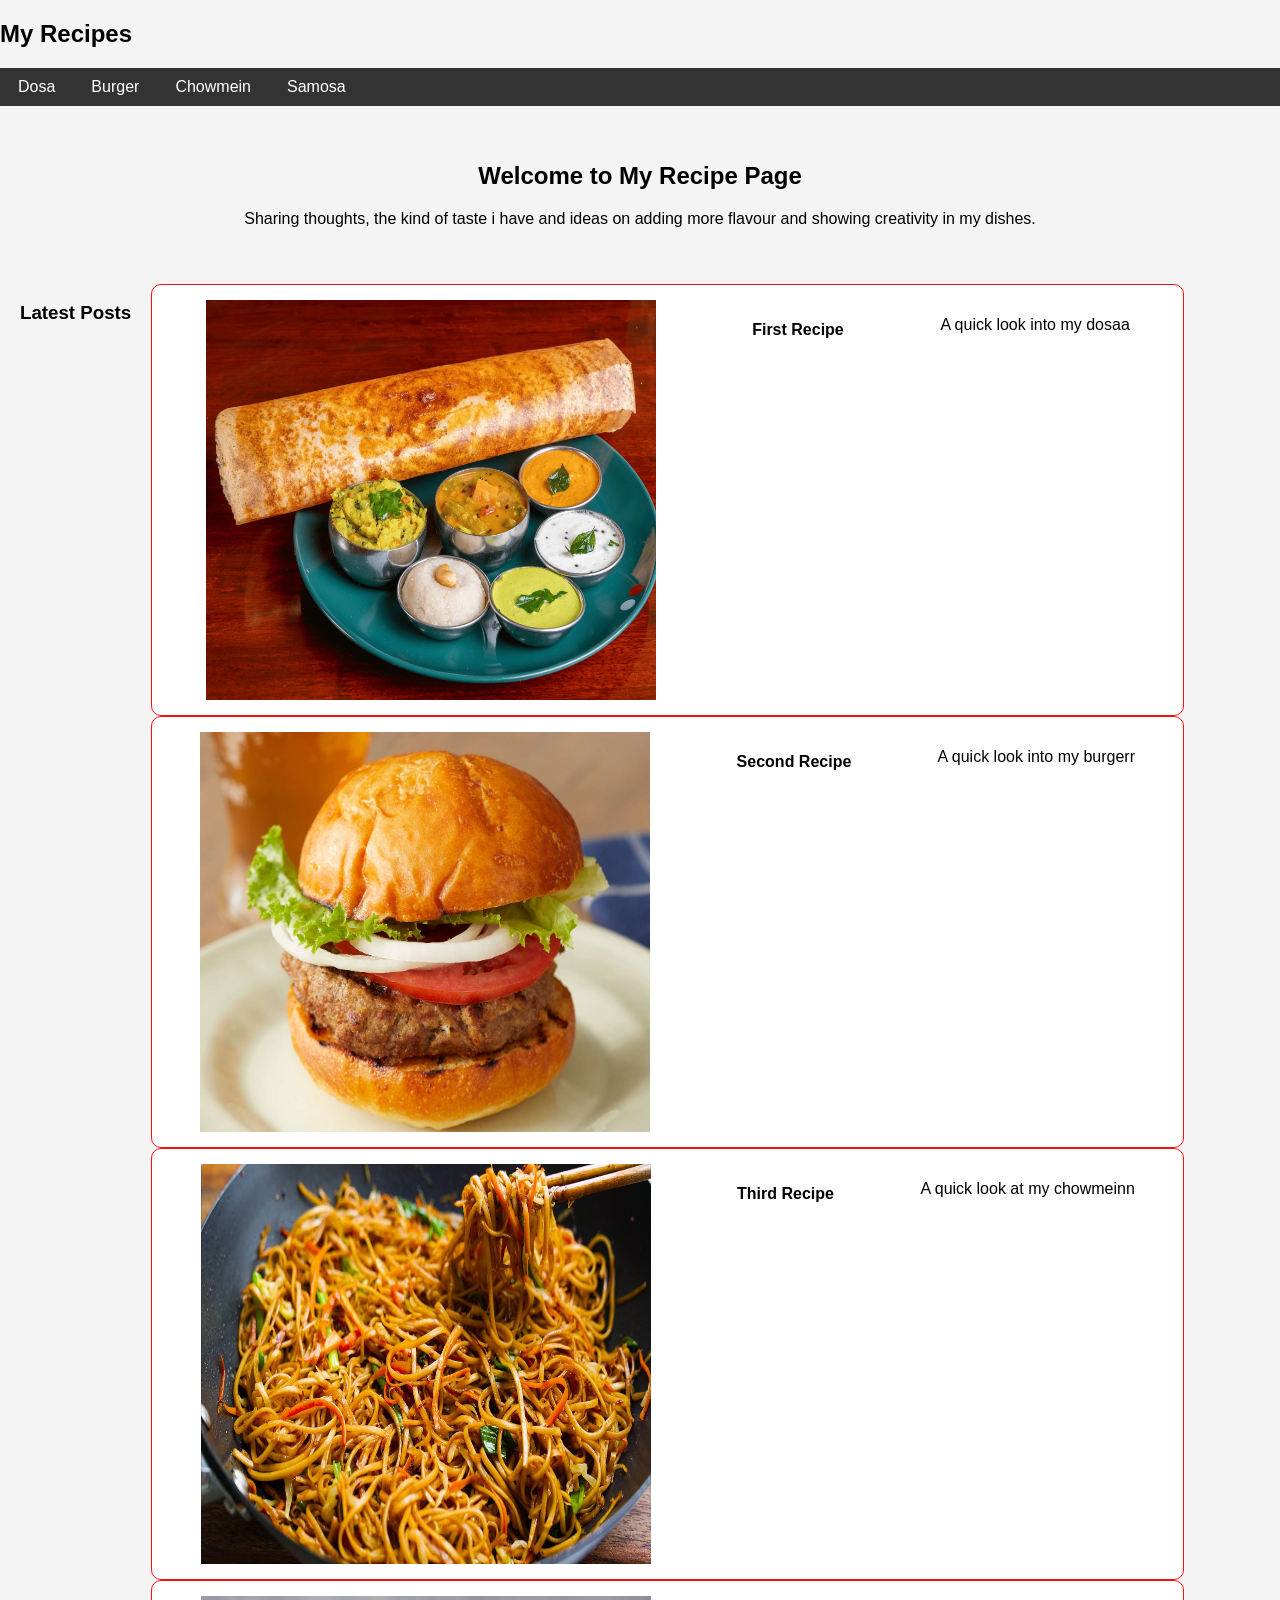
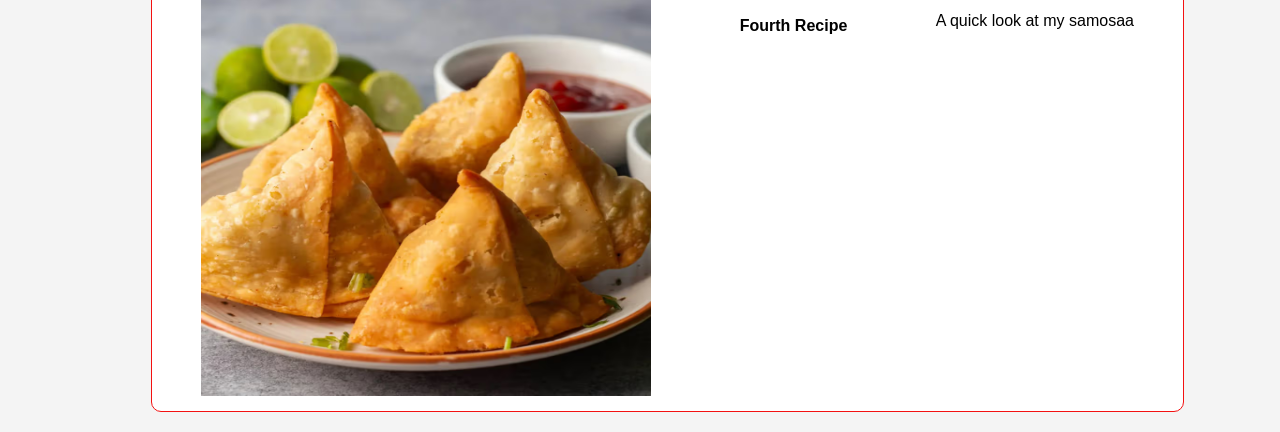
<file: index.html>
<!DOCTYPE html>

<head>
  <title>My Recipes</title>
  <link rel="stylesheet" href="style.css">
</head>
<body>
  <nav class="navbar">
    <h1 class="logo">My Recipes</h1>
    <ul class="nav-links">
      <li><a href="recipe1.html">Dosa</a></li>
      <li><a href="recipe2.html">Burger</a></li>
      <li><a href="recipe3.html">Chowmein</a></li>
      <li><a href="recipe4.html">Samosa</a></li>
    </ul>

  </nav>

  <header class="intro">
    <h2>Welcome to My Recipe Page</h2>
    <p>Sharing thoughts, the kind of taste i have and ideas on adding more flavour and showing creativity in my dishes.</p>
  </header>

  <section class="recipe-preview">
    <h3>Latest Posts</h3>
    <div class="Recipe-cards">
      <article class="card">
        <img src="images/dosa1.jpg" alt="Post 1" height="400" width="450">
        <h4>First Recipe</h4>
        <p>A quick look into my dosaa</p>
         </article>
      <article class="card">
        <img src="images/bur.jpg" alt="Post 2" height="400" width="450">
        <h4>Second Recipe</h4>
        <p>A quick look into my burgerr</p>
      </article>
      <article class="card">
        <img src="images/noo.jpg" alt="Post 3" height="400" width="450">
        <h4>Third Recipe</h4>
        <p>A quick look at my chowmeinn</p>
      </article>
      <article class="card">
        <img src="images/samosa.jpg" alt="Post 4" height="400" width="450">
        <h4>Fourth Recipe</h4>
        <p>A quick look at my samosaa</p>
      </article>
    </div>
  </section>
</body>
</html>
</file>
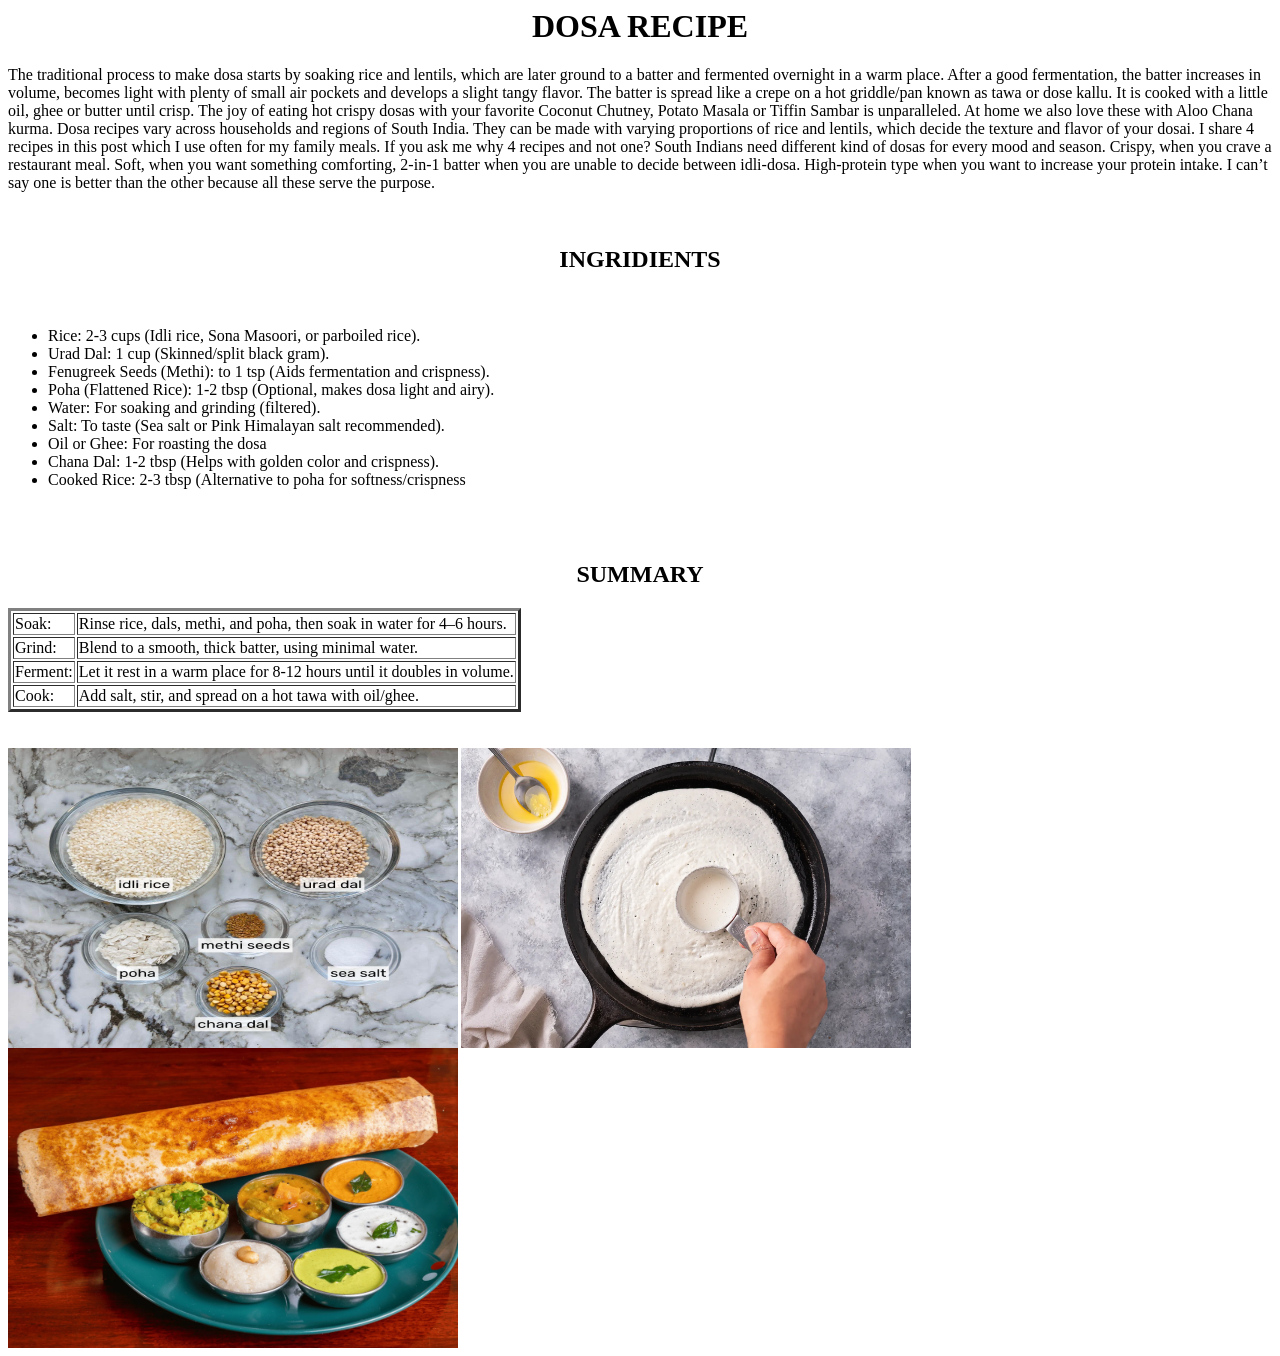
<file: recipe1.html>
<html>
    <head>
        <title>recipe1</title>
    </head>
    <body>
        <H1><center>DOSA RECIPE</center></H1>
        <P>The traditional process to make dosa starts by soaking rice and lentils, which are later ground to a batter and fermented overnight in a warm place. After a good fermentation, the batter increases in volume, becomes light with plenty of small air pockets and develops a slight tangy flavor.

The batter is spread like a crepe on a hot griddle/pan known as tawa or dose kallu. It is cooked with a little oil, ghee or butter until crisp. The joy of eating hot crispy dosas with your favorite Coconut Chutney, Potato Masala or Tiffin Sambar is unparalleled. At home we also love these with Aloo Chana kurma.

Dosa recipes vary across households and regions of South India. They can be made with varying proportions of rice and lentils, which decide the texture and flavor of your dosai. I share 4 recipes in this post which I use often for my family meals. If you ask me why 4 recipes and not one?

South Indians need different kind of dosas for every mood and season. Crispy, when you crave a restaurant meal. Soft, when you want something comforting, 2-in-1 batter when you are unable to decide between idli-dosa. High-protein type when you want to increase your protein intake. I can’t say one is better than the other because all these serve the purpose.


</P>
<br>
<H2><CENTER>INGRIDIENTS</CENTER></H2>
<br>
<ul>
    <li>Rice: 2-3 cups (Idli rice, Sona Masoori, or parboiled rice).</li>
    <li>Urad Dal: 1 cup (Skinned/split black gram).</li>
    <li>Fenugreek Seeds (Methi): to 1 tsp (Aids fermentation and crispness).</li>
    <li>Poha (Flattened Rice): 1-2 tbsp (Optional, makes dosa light and airy).</li>
    <li>Water: For soaking and grinding (filtered).</li>
    <li>Salt: To taste (Sea salt or Pink Himalayan salt recommended).</li>
    <li>Oil or Ghee: For roasting the dosa</li>
    <li>Chana Dal: 1-2 tbsp (Helps with golden color and crispness).</li>
    <li>Cooked Rice: 2-3 tbsp (Alternative to poha for softness/crispness</li>
</ul>
<br>
<br>

<h2><center>SUMMARY</center></h2>
<table border="3">
    <tr>
    <td>Soak:</td>
    <td>Rinse rice, dals, methi, and poha, then soak in water for 4–6 hours.</td>
    </tr>
    <tr>
    <td>Grind:</td>
    <td> Blend to a smooth, thick batter, using minimal water.</td>
    </tr>
    <tr>
    <td>Ferment:</td>
    <td> Let it rest in a warm place for 8-12 hours until it doubles in volume.</td>
    </tr>
    <tr>
    <td>Cook:</td>
    <td> Add salt, stir, and spread on a hot tawa with oil/ghee.</td>
    </tr>
 </table>
 <br>
 <br>
 
 <div class="image-container">
 <img src="images/ingri.jpg" align="left" height="300" width="450">
 <img src="images/batter.jpg" align="center" height="300" width="450">
 <img src="images/dosa1.jpg"  height="300" width="450">
 </div>
</body>
</html>
</file>
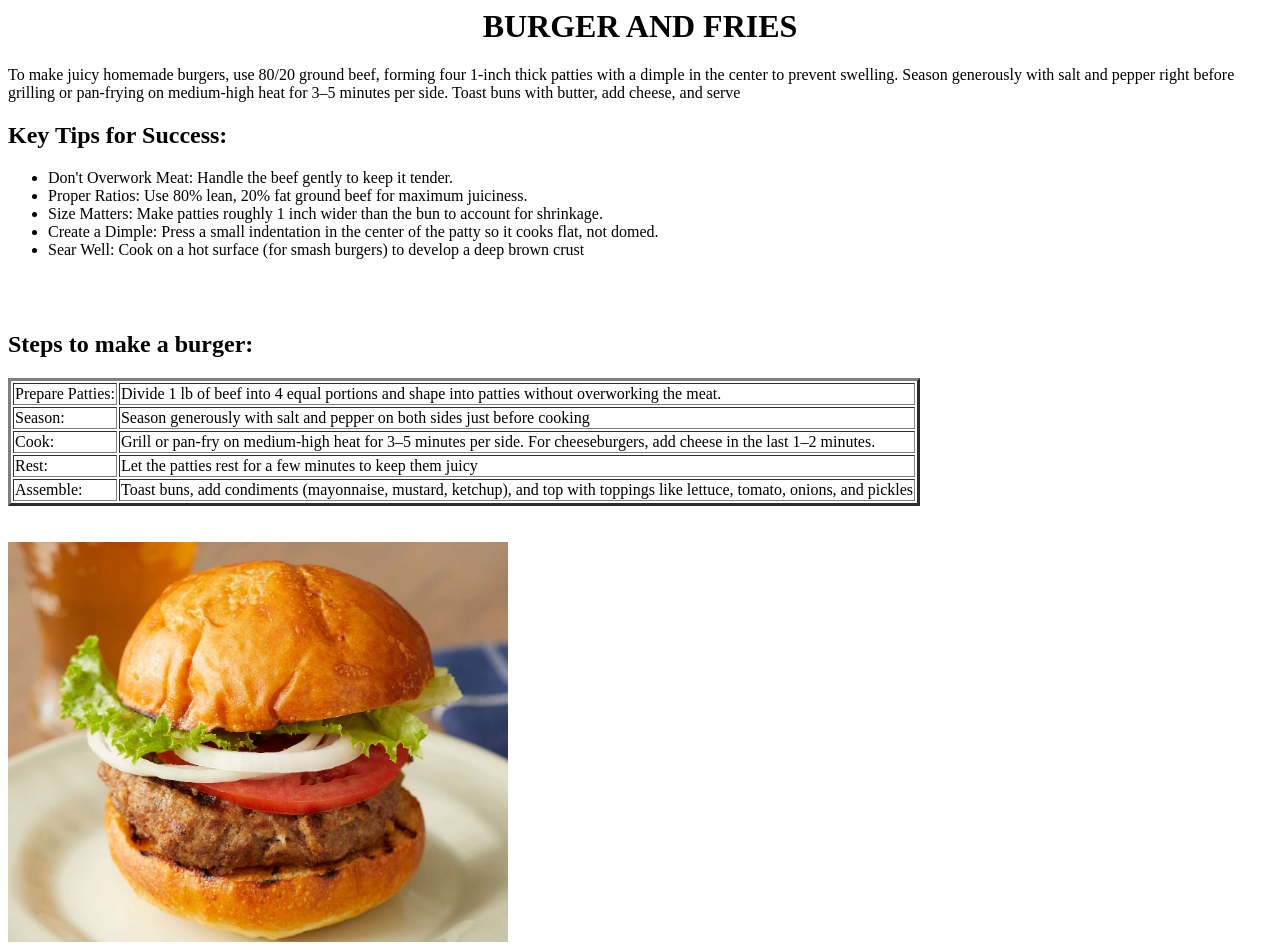
<file: recipe2.html>
<html>
    <head>
        <title>
            recipe2
        </title>
    </head>
    <body>
        <H1><center>BURGER AND FRIES</center></H1>
        <p>To make juicy homemade burgers, use 80/20 ground beef, forming four 1-inch thick patties with a dimple in the center to prevent swelling. Season generously with salt and pepper right before grilling or pan-frying on medium-high heat for 3–5 minutes per side. Toast buns with butter, add cheese, and serve           
        </p>
        <h2> Key Tips for Success:</h2>
        <ul>
        <li>Don't Overwork Meat: Handle the beef gently to keep it tender.</li>
        <li>Proper Ratios: Use 80% lean, 20% fat ground beef for maximum juiciness.</li>
        <li>Size Matters: Make patties roughly 1 inch wider than the bun to account for shrinkage.</li>
        <li>Create a Dimple: Press a small indentation in the center of the patty so it cooks flat, not domed.</li>
        <li>Sear Well: Cook on a hot surface (for smash burgers) to develop a deep brown crust</li>
        </ul>
        <br>
        <br>
        <h2>Steps to make a burger:</h2>
        <table border="3">
            <tr>
                <td>Prepare Patties:</td>
                <td>Divide 1 lb of beef into 4 equal portions and shape into patties without overworking the meat.</td>
            </tr>
            <tr>
                <td>Season: </td>
                <td>Season generously with salt and pepper on both sides just before cooking</td>
            </tr>
            <tr>
                <td>Cook: </td>
                <td>Grill or pan-fry on medium-high heat for 3–5 minutes per side. For cheeseburgers, add cheese in the last 1–2 minutes.</td>
            </tr>
            <tr>
                <td>Rest: </td>
                <td>Let the patties rest for a few minutes to keep them juicy</td>
            </tr>
            <tr>
                <td>Assemble:</td>
                <td>Toast buns, add condiments (mayonnaise, mustard, ketchup), and top with toppings like lettuce, tomato, onions, and pickles</td>
            </tr>
        </table>
        <br>
        <br>
        <img src="images/bur.jpg"  height="400" width="500">

    </body>
</html>
</file>
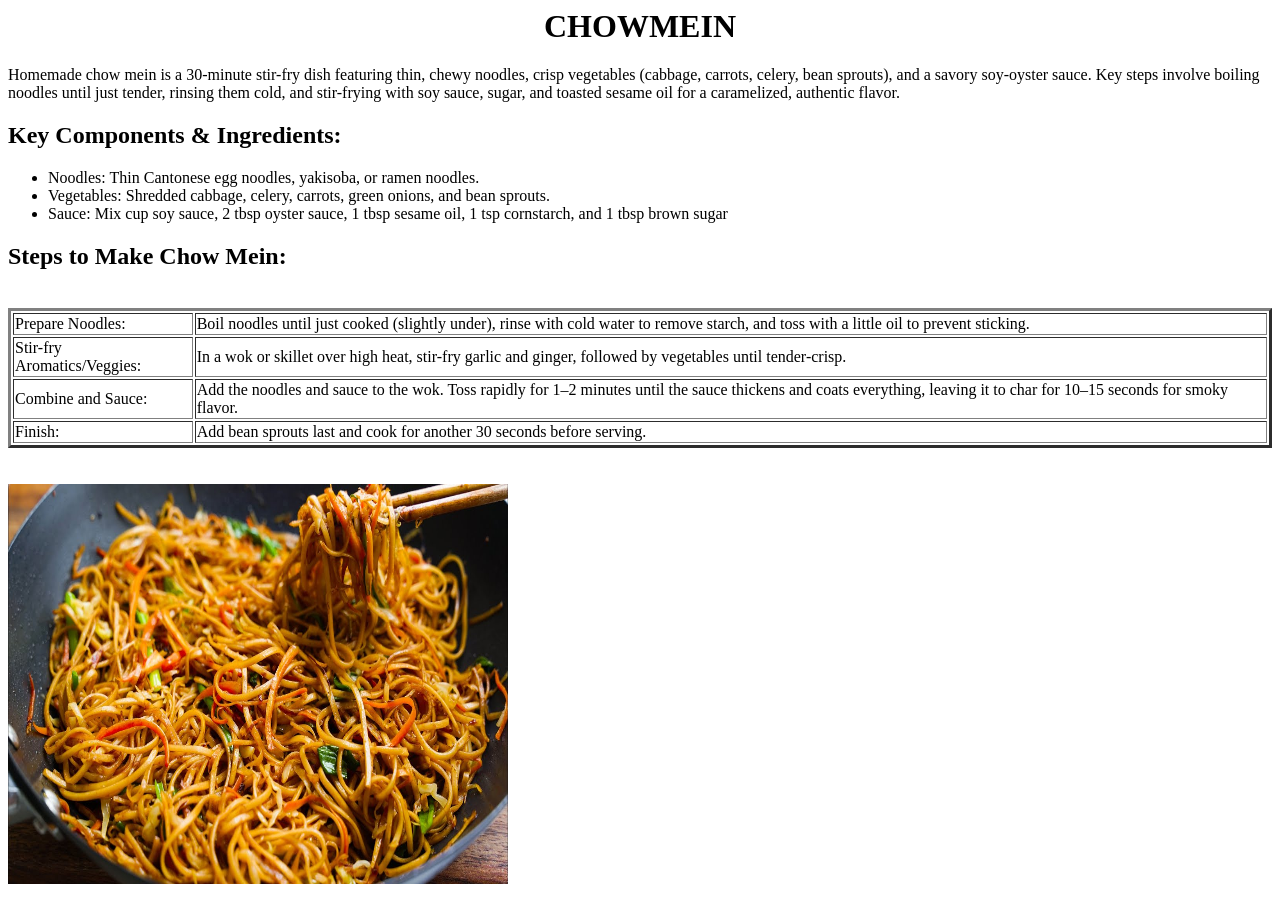
<file: recipe3.html>
<html>
    <head>
        <title>recipe3</title>
    </head>
    <body>
        <H1><center>CHOWMEIN</center></H1>
        <P>Homemade chow mein is a 30-minute stir-fry dish featuring thin, chewy noodles, crisp vegetables (cabbage, carrots, celery, bean sprouts), and a savory soy-oyster sauce. Key steps involve boiling noodles until just tender, rinsing them cold, and stir-frying with soy sauce, sugar, and toasted sesame oil for a caramelized, authentic flavor.
        </P>
        <h2>Key Components & Ingredients:</h2>
        <ul>
            <li>Noodles: Thin Cantonese egg noodles, yakisoba, or ramen noodles.</li>
            <li>Vegetables: Shredded cabbage, celery, carrots, green onions, and bean sprouts.</li>
            <li>Sauce: Mix cup soy sauce, 2 tbsp oyster sauce, 1 tbsp sesame oil, 1 tsp cornstarch, and 1 tbsp brown sugar</li>
        </ul>
        <h2>Steps to Make Chow Mein:</h2>
        <br>
        <table border="3">
            <tr>
                <td>Prepare Noodles: </td>
                <td>Boil noodles until just cooked (slightly under), rinse with cold water to remove starch, and toss with a little oil to prevent sticking.</td>
            </tr>
            <tr>
                <td>Stir-fry Aromatics/Veggies:</td>
                <td>In a wok or skillet over high heat, stir-fry garlic and ginger, followed by vegetables until tender-crisp.</td>
            </tr>
            <tr>
                <td>Combine and Sauce:</td>
                <td>Add the noodles and sauce to the wok. Toss rapidly for 1–2 minutes until the sauce thickens and coats everything, leaving it to char for 10–15 seconds for smoky flavor.</td>

            </tr>
            <tr>
                <td>Finish: </td>
                <td>Add bean sprouts last and cook for another 30 seconds before serving.</td>
            </tr>
        </table>
        <br>
        <br>
        <img src="images/noo.jpg" height="400" width="500">
    </body>
</html>
</file>
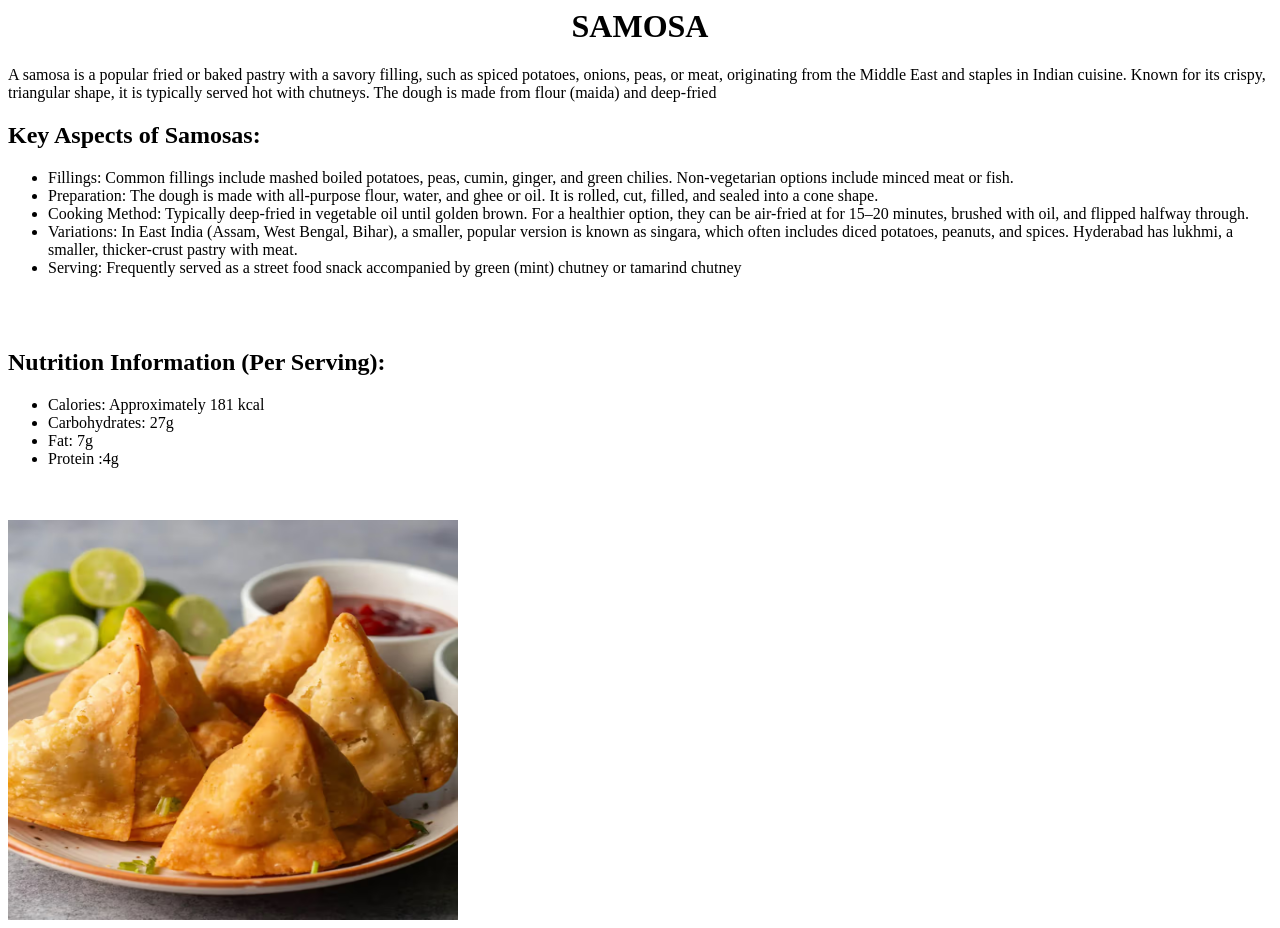
<file: recipe4.html>
<html>
    <head>
        <title>recipe3</title>
    </head>
    <body>
        <H1><center>SAMOSA</center></H1>
        <p>A samosa is a popular fried or baked pastry with a savory filling, such as spiced potatoes, onions, peas, or meat, originating from the Middle East and staples in Indian cuisine. Known for its crispy, triangular shape, it is typically served hot with chutneys. The dough is made from flour (maida) and deep-fried
        </p>
        <h2>Key Aspects of Samosas:</h2>
        <ul>
            <li>Fillings: Common fillings include mashed boiled potatoes, peas, cumin, ginger, and green chilies. Non-vegetarian options include minced meat or fish.</li>
            <li>Preparation: The dough is made with all-purpose flour, water, and ghee or oil. It is rolled, cut, filled, and sealed into a cone shape.</li>
            <li>Cooking Method: Typically deep-fried in vegetable oil until golden brown. For a healthier option, they can be air-fried at for 15–20 minutes, brushed with oil, and flipped halfway through.</li>
            <li>Variations: In East India (Assam, West Bengal, Bihar), a smaller, popular version is known as singara, which often includes diced potatoes, peanuts, and spices. Hyderabad has lukhmi, a smaller, thicker-crust pastry with meat.</li>
            <li>Serving: Frequently served as a street food snack accompanied by green (mint) chutney or tamarind chutney</li>
        </ul>
        <br>
        <br>
        <H2>Nutrition Information (Per Serving):</H2>
        <ul>
            <li>Calories: Approximately 181 kcal</li>
            <li>Carbohydrates: 27g</li>
            <li>Fat: 7g</li>
            <li>Protein :4g</li>
        </ul>
        <br>
        <br>
        <img src="images/samosa.jpg" height="400" width="450" >   
    </body>
</html>
</file>
<file: style.css>
body{
font-family: Arial, sans-serif;
margin:0;
background:#f4f4f4;
}

nav ul{
display:flex;
list-style:none;
background:#333;
padding:10px;
}

nav ul li{
margin-right:20px;
}

nav ul li a{
color:white;
text-decoration:none;
padding:8px;
}

nav ul li a:hover{
background:#555;
border-radius:5px;
}

.intro{
padding:20px;
text-align:center;
}

.recipe-preview{
display:flex;
gap:20px;
padding:20px;
}

.card{
background:white;
padding:15px;
border:1px solid #f31111;
border-radius:10px;
width:120%;
}

.card{
    display:flex;
    gap:20px;
    justify-content:space-around;
    flex-wrap:wrap;
}
</file>
